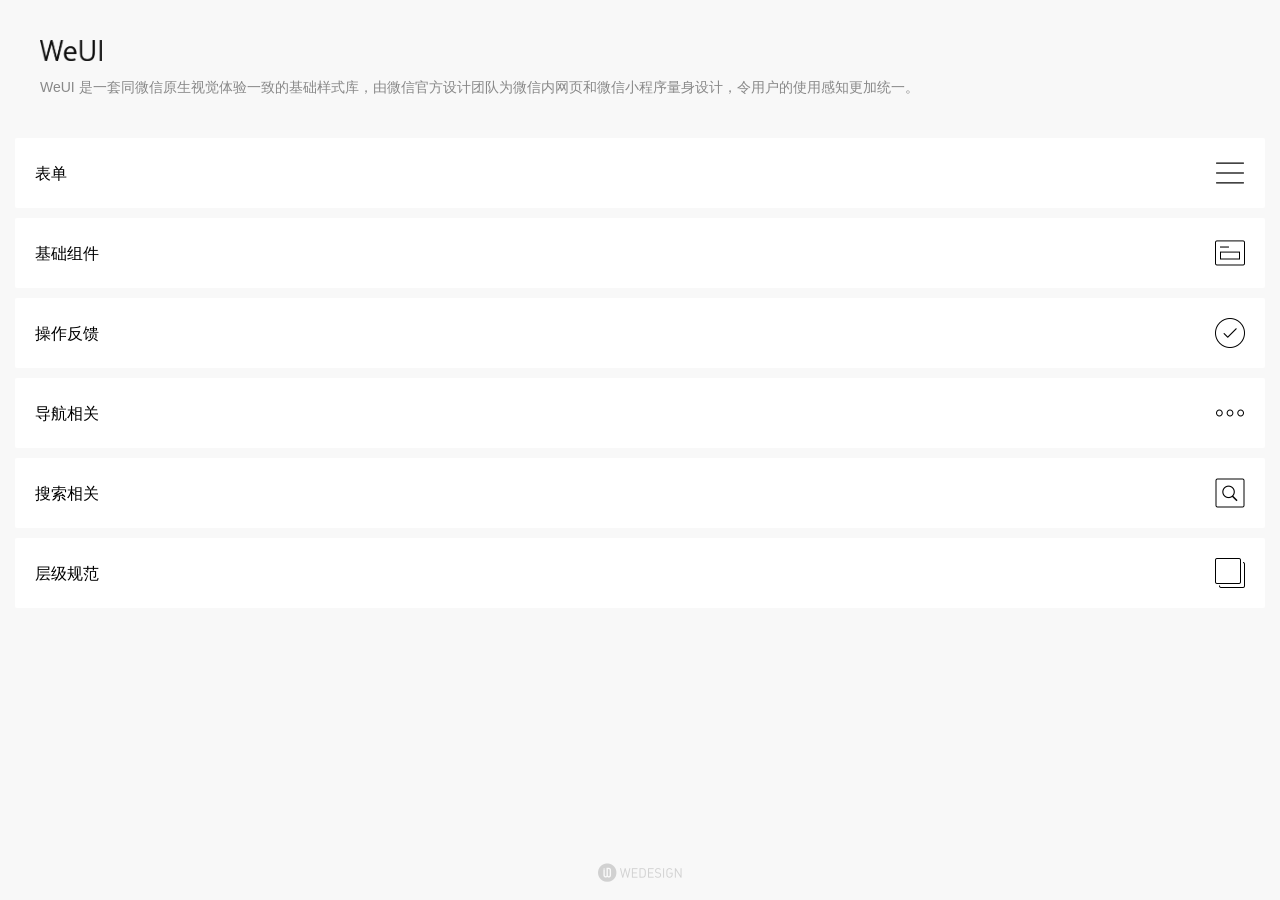
<file: static/polls/example/index.html>
<!DOCTYPE html>
<html lang="zh-cmn-Hans">
<head>
    <meta charset="UTF-8">
    <meta name="viewport" content="width=device-width,initial-scale=1,user-scalable=0">
    <title>WeUI</title>
    <link rel="stylesheet" href="../style/weui.css"/>
    <link rel="stylesheet" href="example.css"/>
</head>
<body ontouchstart>
    <div class="weui-toptips weui-toptips_warn js_tooltips">错误提示</div>

    <div class="container" id="container"></div>

    <script type="text/html" id="tpl_home">
<div class="page">
    <div class="page__hd">
        <h1 class="page__title">
            <img src="images/logo.png" alt="WeUI" height="21px" />
        </h1>
        <p class="page__desc">WeUI 是一套同微信原生视觉体验一致的基础样式库，由微信官方设计团队为微信内网页和微信小程序量身设计，令用户的使用感知更加统一。</p>
    </div>
    <div class="page__bd page__bd_spacing">
        <ul>
            <li>
                <div class="weui-flex js_category">
                    <p class="weui-flex__item">表单</p>
                    <img src="images/icon_nav_form.png" alt="">
                </div>
                <div class="page__category js_categoryInner">
                    <div class="weui-cells page__category-content">
                        <a class="weui-cell weui-cell_access js_item" data-id="button" href="javascript:;">
                            <div class="weui-cell__bd">
                                <p>Button</p>
                            </div>
                            <div class="weui-cell__ft"></div>
                        </a>
                        <a class="weui-cell weui-cell_access js_item" data-id="input" href="javascript:;">
                            <div class="weui-cell__bd">
                                <p>Input</p>
                            </div>
                            <div class="weui-cell__ft"></div>
                        </a>
                        <a class="weui-cell weui-cell_access js_item" data-id="list" href="javascript:;">
                            <div class="weui-cell__bd">
                                <p>List</p>
                            </div>
                            <div class="weui-cell__ft"></div>
                        </a>
                        <a class="weui-cell weui-cell_access js_item" data-id="slider" href="javascript:;">
                            <div class="weui-cell__bd">
                                <p>Slider</p>
                            </div>
                            <div class="weui-cell__ft"></div>
                        </a>
                        <a class="weui-cell weui-cell_access js_item" data-id="uploader" href="javascript:;">
                            <div class="weui-cell__bd">
                                <p>Uploader</p>
                            </div>
                            <div class="weui-cell__ft"></div>
                        </a>
                    </div>
                </div>
            </li>
            <li>
                <div class="weui-flex js_category">
                    <p class="weui-flex__item">基础组件</p>
                    <img src="images/icon_nav_layout.png" alt="">
                </div>
                <div class="page__category js_categoryInner">
                    <div class="weui-cells page__category-content">
                        <a class="weui-cell weui-cell_access js_item" data-id="article" href="javascript:;">
                            <div class="weui-cell__bd">
                                <p>Article</p>
                            </div>
                            <div class="weui-cell__ft"></div>
                        </a>
                        <a class="weui-cell weui-cell_access js_item" data-id="badge" href="javascript:;">
                            <div class="weui-cell__bd">
                                <p>Badge</p>
                            </div>
                            <div class="weui-cell__ft"></div>
                        </a>
                        <a class="weui-cell weui-cell_access js_item" data-id="flex" href="javascript:;">
                            <div class="weui-cell__bd">
                                <p>Flex</p>
                            </div>
                            <div class="weui-cell__ft"></div>
                        </a>
                        <a class="weui-cell weui-cell_access js_item" data-id="footer" href="javascript:;">
                            <div class="weui-cell__bd">
                                <p>Footer</p>
                            </div>
                            <div class="weui-cell__ft"></div>
                        </a>
                        <a class="weui-cell weui-cell_access js_item" data-id="gallery" href="javascript:;">
                            <div class="weui-cell__bd">
                                <p>Gallery</p>
                            </div>
                            <div class="weui-cell__ft"></div>
                        </a>
                        <a class="weui-cell weui-cell_access js_item" data-id="grid" href="javascript:;">
                            <div class="weui-cell__bd">
                                <p>Grid</p>
                            </div>
                            <div class="weui-cell__ft"></div>
                        </a>
                        <a class="weui-cell weui-cell_access js_item" data-id="icons" href="javascript:;">
                            <div class="weui-cell__bd">
                                <p>Icons</p>
                            </div>
                            <div class="weui-cell__ft"></div>
                        </a>
                        <a class="weui-cell weui-cell_access js_item" data-id="loadmore" href="javascript:;">
                            <div class="weui-cell__bd">
                                <p>Loadmore</p>
                            </div>
                            <div class="weui-cell__ft"></div>
                        </a>
                        <a class="weui-cell weui-cell_access js_item" data-id="panel" href="javascript:;">
                            <div class="weui-cell__bd">
                                <p>Panel</p>
                            </div>
                            <div class="weui-cell__ft"></div>
                        </a>
                        <a class="weui-cell weui-cell_access js_item" data-id="preview" href="javascript:;">
                            <div class="weui-cell__bd">
                                <p>Preview</p>
                            </div>
                            <div class="weui-cell__ft"></div>
                        </a>
                        <a class="weui-cell weui-cell_access js_item" data-id="progress" href="javascript:;">
                            <div class="weui-cell__bd">
                                <p>Progress</p>
                            </div>
                            <div class="weui-cell__ft"></div>
                        </a>
                    </div>
                </div>
            </li>
            <li>
                <div class="weui-flex js_category">
                    <p class="weui-flex__item">操作反馈</p>
                    <img src="images/icon_nav_feedback.png" alt="">
                </div>
                <div class="page__category js_categoryInner">
                    <div class="weui-cells page__category-content">
                        <a class="weui-cell weui-cell_access js_item" data-id="actionsheet" href="javascript:;">
                            <div class="weui-cell__bd">
                                <p>Actionsheet</p>
                            </div>
                            <div class="weui-cell__ft"></div>
                        </a>
                        <a class="weui-cell weui-cell_access js_item" data-id="dialog" href="javascript:;">
                            <div class="weui-cell__bd">
                                <p>Dialog</p>
                            </div>
                            <div class="weui-cell__ft"></div>
                        </a>
                        <a class="weui-cell weui-cell_access js_item" data-id="msg" href="javascript:;">
                            <div class="weui-cell__bd">
                                <p>Msg</p>
                            </div>
                            <div class="weui-cell__ft"></div>
                        </a>
                        <a class="weui-cell weui-cell_access js_item" data-id="picker" href="javascript:;">
                            <div class="weui-cell__bd">
                                <p>Picker</p>
                            </div>
                            <div class="weui-cell__ft"></div>
                        </a>
                        <a class="weui-cell weui-cell_access js_item" data-id="toast" href="javascript:;">
                            <div class="weui-cell__bd">
                                <p>Toast</p>
                            </div>
                            <div class="weui-cell__ft"></div>
                        </a>
                    </div>
                </div>
            </li>
            <li>
                <div class="weui-flex js_category">
                    <p class="weui-flex__item">导航相关</p>
                    <img src="images/icon_nav_nav.png" alt="">
                </div>
                <div class="page__category js_categoryInner">
                    <div class="weui-cells page__category-content">
                        <a class="weui-cell weui-cell_access js_item" data-id="navbar" href="javascript:;">
                            <div class="weui-cell__bd">
                                <p>Navbar</p>
                            </div>
                            <div class="weui-cell__ft"></div>
                        </a>
                        <a class="weui-cell weui-cell_access js_item" data-id="tabbar" href="javascript:;">
                            <div class="weui-cell__bd">
                                <p>Tabbar</p>
                            </div>
                            <div class="weui-cell__ft"></div>
                        </a>
                    </div>
                </div>
            </li>
            <li>
                <div class="weui-flex js_category">
                    <p class="weui-flex__item">搜索相关</p>
                    <img src="images/icon_nav_search.png" alt="">
                </div>
                <div class="page__category js_categoryInner">
                    <div class="weui-cells page__category-content">
                        <a class="weui-cell weui-cell_access js_item" data-id="searchbar" href="javascript:;">
                            <div class="weui-cell__bd">
                                <p>Search Bar</p>
                            </div>
                            <div class="weui-cell__ft"></div>
                        </a>
                    </div>
                </div>
            </li>
            <li>
                <div class="weui-flex js_item" data-id="layers">
                    <p class="weui-flex__item">层级规范</p>
                    <img src="images/icon_nav_z-index.png" alt="">
                </div>
            </li>
        </ul>
    </div>
    <div class="page__ft">
        <a href="javascript:home()"><img src="images/icon_footer.png" /></a>
    </div>
</div>
<script type="text/javascript">
    $(function(){
        var winH = $(window).height();
        var categorySpace = 10;

        $('.js_item').on('click', function(){
            var id = $(this).data('id');
            window.pageManager.go(id);
        });
        $('.js_category').on('click', function(){
            var $this = $(this),
                $inner = $this.next('.js_categoryInner'),
                $page = $this.parents('.page'),
                $parent = $(this).parent('li');
            var innerH = $inner.data('height');
            bear = $page;

            if(!innerH){
                $inner.css('height', 'auto');
                innerH = $inner.height();
                $inner.removeAttr('style');
                $inner.data('height', innerH);
            }

            if($parent.hasClass('js_show')){
                $parent.removeClass('js_show');
            }else{
                $parent.siblings().removeClass('js_show');

                $parent.addClass('js_show');
                if(this.offsetTop + this.offsetHeight + innerH > $page.scrollTop() + winH){
                    var scrollTop = this.offsetTop + this.offsetHeight + innerH - winH + categorySpace;

                    if(scrollTop > this.offsetTop){
                        scrollTop = this.offsetTop - categorySpace;
                    }

                    $page.scrollTop(scrollTop);
                }
            }
        });
    });
</script>
</script>
    <script type="text/html" id="tpl_button">
<div class="page">
    <div class="page__hd">
        <h1 class="page__title">Button</h1>
        <p class="page__desc">按钮</p>
    </div>
    <div class="page__bd page__bd_spacing">
        <a href="javascript:;" class="weui-btn weui-btn_primary">页面主操作 Normal</a>
		<a href="javascript:;" class="weui-btn weui-btn_primary weui-btn_loading"><i class="weui-loading"></i>页面主操作 Loading</a>
        <a href="javascript:;" class="weui-btn weui-btn_disabled weui-btn_primary">页面主操作 Disabled</a>
        <a href="javascript:;" class="weui-btn weui-btn_default">页面次要操作 Normal</a>
		<a href="javascript:;" class="weui-btn weui-btn_default weui-btn_loading"><i class="weui-loading"></i>页面次操作 Loading</a>
        <a href="javascript:;" class="weui-btn weui-btn_disabled weui-btn_default">页面次要操作 Disabled</a>
        <a href="javascript:;" class="weui-btn weui-btn_warn">警告类操作 Normal</a>
		<a href="javascript:;" class="weui-btn weui-btn_warn weui-btn_loading"><i class="weui-loading"></i>警告类操作 Loading</a>
        <a href="javascript:;" class="weui-btn weui-btn_disabled weui-btn_warn">警告类操作 Disabled</a>
        
        <div class="button-sp-area">
            <a href="javascript:;" class="weui-btn weui-btn_plain-default">按钮</a>
            <a href="javascript:;" class="weui-btn weui-btn_plain-default weui-btn_plain-disabled">按钮</a>
            <a href="javascript:;" class="weui-btn weui-btn_plain-primary">按钮</a>
            <a href="javascript:;" class="weui-btn weui-btn_plain-primary weui-btn_plain-disabled">按钮</a>
            <a href="javascript:;" class="weui-btn weui-btn_mini weui-btn_primary">按钮</a>
            <a href="javascript:;" class="weui-btn weui-btn_mini weui-btn_default">按钮</a>
            <a href="javascript:;" class="weui-btn weui-btn_mini weui-btn_warn">按钮</a>
        </div>
    </div>
    <div class="page__ft">
        <a href="javascript:home()"><img src="./images/icon_footer_link.png" /></a>
    </div>
</div>

</script>
    <script type="text/html" id="tpl_list">
<div class="page">
    <div class="page__hd">
        <h1 class="page__title">List</h1>
        <p class="page__desc">列表</p>
    </div>
    <div class="page__bd">
        <div class="weui-cells__title">带说明的列表项</div>
        <div class="weui-cells">
            <div class="weui-cell">
                <div class="weui-cell__bd">
                    <p>标题文字</p>
                </div>
                <div class="weui-cell__ft">说明文字</div>
            </div>
            <div class="weui-cell weui-cell_swiped">
                <div class="weui-cell__bd" style="transform: translateX(-68px)">
                    <div class="weui-cell">
                        <div class="weui-cell__bd">
                            <p>标题文字</p>
                        </div>
                        <div class="weui-cell__ft">说明文字</div>
                    </div>
                </div>
                <div class="weui-cell__ft">
                    <a class="weui-swiped-btn weui-swiped-btn_warn" href="javascript:">删除</a>
                </div>
            </div>
        </div>

        <div class="weui-cells__title">带图标、说明的列表项</div>
        <div class="weui-cells">
            <div class="weui-cell">
                <div class="weui-cell__hd"><img src="[data-uri]" alt="" style="width:20px;margin-right:5px;display:block"></div>
                <div class="weui-cell__bd">
                    <p>标题文字</p>
                </div>
                <div class="weui-cell__ft">说明文字</div>
            </div>
            <div class="weui-cell">
                <div class="weui-cell__hd"><img src="[data-uri]" alt="" style="width:20px;margin-right:5px;display:block"></div>
                <div class="weui-cell__bd">
                    <p>标题文字</p>
                </div>
                <div class="weui-cell__ft">说明文字</div>
            </div>
        </div>

        <div class="weui-cells__title">带跳转的列表项</div>
        <div class="weui-cells">
            <a class="weui-cell weui-cell_access" href="javascript:;">
                <div class="weui-cell__bd">
                    <p>cell standard</p>
                </div>
                <div class="weui-cell__ft">
                </div>
            </a>
            <a class="weui-cell weui-cell_access" href="javascript:;">
                <div class="weui-cell__bd">
                    <p>cell standard</p>
                </div>
                <div class="weui-cell__ft">
                </div>
            </a>
        </div>

        <div class="weui-cells__title">带说明、跳转的列表项</div>
        <div class="weui-cells">
            <a class="weui-cell weui-cell_access" href="javascript:;">
                <div class="weui-cell__bd">
                    <p>cell standard</p>
                </div>
                <div class="weui-cell__ft">说明文字</div>
            </a>
            <a class="weui-cell weui-cell_access" href="javascript:;">
                <div class="weui-cell__bd">
                    <p>cell standard</p>
                </div>
                <div class="weui-cell__ft">说明文字</div>
            </a>

        </div>

        <div class="weui-cells__title">带图标、说明、跳转的列表项</div>
        <div class="weui-cells">

            <a class="weui-cell weui-cell_access" href="javascript:;">
                <div class="weui-cell__hd"><img src="[data-uri]" alt="" style="width:20px;margin-right:5px;display:block"></div>
                <div class="weui-cell__bd">
                    <p>cell standard</p>
                </div>
                <div class="weui-cell__ft">说明文字</div>
            </a>
            <a class="weui-cell weui-cell_access" href="javascript:;">
                <div class="weui-cell__hd"><img src="[data-uri]" alt="" style="width:20px;margin-right:5px;display:block"></div>
                <div class="weui-cell__bd">
                    <p>cell standard</p>
                </div>
                <div class="weui-cell__ft">说明文字</div>
            </a>
        </div>
    </div>
    <div class="page__ft">
        <a href="javascript:home()"><img src="images/icon_footer_link.png" /></a>
    </div>
</div>
</script>
    <script type="text/html" id="tpl_input">
<div class="page">
    <div class="page__hd">
        <h1 class="page__title">Input</h1>
        <p class="page__desc">表单输入</p>
    </div>
    <div class="page__bd">
        <div class="weui-cells__title">单选列表项</div>
        <div class="weui-cells weui-cells_radio">
            <label class="weui-cell weui-check__label" for="x11">
                <div class="weui-cell__bd">
                    <p>cell standard</p>
                </div>
                <div class="weui-cell__ft">
                    <input type="radio" class="weui-check" name="radio1" id="x11"/>
                    <span class="weui-icon-checked"></span>
                </div>
            </label>
            <label class="weui-cell weui-check__label" for="x12">

                <div class="weui-cell__bd">
                    <p>cell standard</p>
                </div>
                <div class="weui-cell__ft">
                    <input type="radio" name="radio1" class="weui-check" id="x12" checked="checked"/>
                    <span class="weui-icon-checked"></span>
                </div>
            </label>
            <a href="javascript:void(0);" class="weui-cell weui-cell_link">
                <div class="weui-cell__bd">添加更多</div>
            </a>
        </div>
        <div class="weui-cells__title">复选列表项</div>
        <div class="weui-cells weui-cells_checkbox">
            <label class="weui-cell weui-check__label" for="s11">
                <div class="weui-cell__hd">
                    <input type="checkbox" class="weui-check" name="checkbox1" id="s11" checked="checked"/>
                    <i class="weui-icon-checked"></i>
                </div>
                <div class="weui-cell__bd">
                    <p>standard is dealt for u.</p>
                </div>
            </label>
            <label class="weui-cell weui-check__label" for="s12">
                <div class="weui-cell__hd">
                    <input type="checkbox" name="checkbox1" class="weui-check" id="s12"/>
                    <i class="weui-icon-checked"></i>
                </div>
                <div class="weui-cell__bd">
                    <p>standard is dealicient for u.</p>
                </div>
            </label>
            <a href="javascript:void(0);" class="weui-cell weui-cell_link">
                <div class="weui-cell__bd">添加更多</div>
            </a>
        </div>

        <div class="weui-cells__title">表单</div>
        <div class="weui-cells weui-cells_form">
            <div class="weui-cell">
                <div class="weui-cell__hd"><label class="weui-label">qq</label></div>
                <div class="weui-cell__bd">
                    <input class="weui-input" type="number" pattern="[0-9]*" placeholder="请输入qq号"/>
                </div>
            </div>
            <div class="weui-cell weui-cell_vcode">
                <div class="weui-cell__hd">
                    <label class="weui-label">手机号</label>
                </div>
                <div class="weui-cell__bd">
                    <input class="weui-input" type="tel" placeholder="请输入手机号"/>
                </div>
                <div class="weui-cell__ft">
                    <button class="weui-vcode-btn">获取验证码</button>
                </div>
            </div>
            <div class="weui-cell">
                <div class="weui-cell__hd"><label for="" class="weui-label">日期</label></div>
                <div class="weui-cell__bd">
                    <input class="weui-input" type="date" value=""/>
                </div>
            </div>
            <div class="weui-cell">
                <div class="weui-cell__hd"><label for="" class="weui-label">时间</label></div>
                <div class="weui-cell__bd">
                    <input class="weui-input" type="datetime-local" value="" placeholder=""/>
                </div>
            </div>
            <div class="weui-cell weui-cell_vcode">
                <div class="weui-cell__hd"><label class="weui-label">验证码</label></div>
                <div class="weui-cell__bd">
                    <input class="weui-input" type="number" placeholder="请输入验证码"/>
                </div>
                <div class="weui-cell__ft">
                    <img class="weui-vcode-img" src="images/vcode.jpg" />
                </div>
            </div>
        </div>
        <div class="weui-cells__tips">底部说明文字底部说明文字</div>

        <div class="weui-cells__title">表单报错</div>
        <div class="weui-cells weui-cells_form">
            <div class="weui-cell weui-cell_warn">
                <div class="weui-cell__hd"><label for="" class="weui-label">卡号</label></div>
                <div class="weui-cell__bd">
                    <input class="weui-input" type="number" pattern="[0-9]*" value="weui input error" placeholder="请输入卡号"/>
                </div>
                <div class="weui-cell__ft">
                    <i class="weui-icon-warn"></i>
                </div>
            </div>
        </div>


        <div class="weui-cells__title">开关</div>
        <div class="weui-cells weui-cells_form">
            <div class="weui-cell weui-cell_switch">
                <div class="weui-cell__bd">标题文字</div>
                <div class="weui-cell__ft">
                    <input class="weui-switch" type="checkbox"/>
                </div>
            </div>
            <div class="weui-cell weui-cell_switch">
                <div class="weui-cell__bd">兼容IE Edge的版本</div>
                <div class="weui-cell__ft">
                    <label for="switchCP" class="weui-switch-cp">
                        <input id="switchCP" class="weui-switch-cp__input" type="checkbox" checked="checked"/>
                        <div class="weui-switch-cp__box"></div>
                    </label>
                </div>
            </div>
        </div>

        <div class="weui-cells__title">文本框</div>
        <div class="weui-cells">
            <div class="weui-cell">
                <div class="weui-cell__bd">
                    <input class="weui-input" type="text" placeholder="请输入文本"/>
                </div>
            </div>
        </div>

        <div class="weui-cells__title">文本域</div>
        <div class="weui-cells weui-cells_form">
            <div class="weui-cell">
                <div class="weui-cell__bd">
                    <textarea class="weui-textarea" placeholder="请输入文本" rows="3"></textarea>
                    <div class="weui-textarea-counter"><span>0</span>/200</div>
                </div>
            </div>
        </div>

        <div class="weui-cells__title">选择</div>
        <div class="weui-cells">

            <div class="weui-cell weui-cell_select weui-cell_select-before">
                <div class="weui-cell__hd">
                    <select class="weui-select" name="select2">
                        <option value="1">+86</option>
                        <option value="2">+80</option>
                        <option value="3">+84</option>
                        <option value="4">+87</option>
                    </select>
                </div>
                <div class="weui-cell__bd">
                    <input class="weui-input" type="number" pattern="[0-9]*" placeholder="请输入号码"/>
                </div>
            </div>
        </div>
        <div class="weui-cells__title">选择</div>
        <div class="weui-cells">
            <div class="weui-cell weui-cell_select">
                <div class="weui-cell__bd">
                    <select class="weui-select" name="select1">
                        <option selected="" value="1">微信号</option>
                        <option value="2">QQ号</option>
                        <option value="3">Email</option>
                    </select>
                </div>
            </div>
            <div class="weui-cell weui-cell_select weui-cell_select-after">
                <div class="weui-cell__hd">
                    <label for="" class="weui-label">国家/地区</label>
                </div>
                <div class="weui-cell__bd">
                    <select class="weui-select" name="select2">
                        <option value="1">中国</option>
                        <option value="2">美国</option>
                        <option value="3">英国</option>
                    </select>
                </div>
            </div>
        </div>

        <label for="weuiAgree" class="weui-agree">
            <input id="weuiAgree" type="checkbox" class="weui-agree__checkbox"/>
            <span class="weui-agree__text">
                阅读并同意<a href="javascript:void(0);">《相关条款》</a>
            </span>
        </label>

        <div class="weui-btn-area">
            <a class="weui-btn weui-btn_primary" href="javascript:" id="showTooltips">确定</a>
        </div>
    </div>
    <div class="page__ft">
        <a href="javascript:home()"><img src="images/icon_footer_link.png" /></a>
    </div>
</div>
<script type="text/javascript">
    $(function(){
        var $tooltips = $('.js_tooltips');

        $('#showTooltips').on('click', function(){
            if ($tooltips.css('display') != 'none') return;

            // toptips的fixed, 如果有`animation`, `position: fixed`不生效
            $('.page.cell').removeClass('slideIn');

            $tooltips.css('display', 'block');
            setTimeout(function () {
                $tooltips.css('display', 'none');
            }, 2000);
        });
    });
</script>
</script>
    <script type="text/html" id="tpl_toast">
<div class="page">
    <div class="page__hd">
        <h1 class="page__title">Toast</h1>
        <p class="page__desc">弹出式提示</p>
    </div>
    <div class="page__bd page__bd_spacing">
        <a href="javascript:;" class="weui-btn weui-btn_default" id="showToast">成功提示</a>
        <a href="javascript:;" class="weui-btn weui-btn_default" id="showLoadingToast">加载中提示</a>
    </div>
    <div class="page__ft">
        <a href="javascript:home()"><img src="./images/icon_footer_link.png" /></a>
    </div>

    <!--BEGIN toast-->
    <div id="toast" style="display: none;">
        <div class="weui-mask_transparent"></div>
        <div class="weui-toast">
            <i class="weui-icon-success-no-circle weui-icon_toast"></i>
            <p class="weui-toast__content">已完成</p>
        </div>
    </div>
    <!--end toast-->

    <!-- loading toast -->
    <div id="loadingToast" style="display:none;">
        <div class="weui-mask_transparent"></div>
        <div class="weui-toast">
            <i class="weui-loading weui-icon_toast"></i>
            <p class="weui-toast__content">数据加载中</p>
        </div>
    </div>
</div>
<script type="text/javascript">
    // toast
    $(function(){
        var $toast = $('#toast');
        $('#showToast').on('click', function(){
            if ($toast.css('display') != 'none') return;

            $toast.fadeIn(100);
            setTimeout(function () {
                $toast.fadeOut(100);
            }, 2000);
        });
    });

    // loading
    $(function(){
        var $loadingToast = $('#loadingToast');
        $('#showLoadingToast').on('click', function(){
            if ($loadingToast.css('display') != 'none') return;

            $loadingToast.fadeIn(100);
            setTimeout(function () {
                $loadingToast.fadeOut(100);
            }, 2000);
        });
    });
</script>

</script>
    <script type="text/html" id="tpl_dialog">
<div class="page">
    <div class="page__hd">
        <h1 class="page__title">Dialog</h1>
        <p class="page__desc">对话框</p>
    </div>
    <div class="page__bd page__bd_spacing">
        <a href="javascript:;" class="weui-btn weui-btn_default" id="showIOSDialog1">iOS Dialog样式一</a>
        <a href="javascript:;" class="weui-btn weui-btn_default" id="showIOSDialog2">iOS Dialog样式二</a>
        <a href="javascript:;" class="weui-btn weui-btn_default" id="showAndroidDialog1">Android Dialog样式一</a>
        <a href="javascript:;" class="weui-btn weui-btn_default" id="showAndroidDialog2">Android Dialog样式二</a>
    </div>
    <div class="page__ft">
        <a href="javascript:home()"><img src="./images/icon_footer_link.png" /></a>
    </div>

    <div id="dialogs">
        <!--BEGIN dialog1-->
        <div class="js_dialog" id="iosDialog1" style="display: none;">
            <div class="weui-mask"></div>
            <div class="weui-dialog">
                <div class="weui-dialog__hd"><strong class="weui-dialog__title">弹窗标题</strong></div>
                <div class="weui-dialog__bd">弹窗内容，告知当前状态、信息和解决方法，描述文字尽量控制在三行内</div>
                <div class="weui-dialog__ft">
                    <a href="javascript:;" class="weui-dialog__btn weui-dialog__btn_default">辅助操作</a>
                    <a href="javascript:;" class="weui-dialog__btn weui-dialog__btn_primary">主操作</a>
                </div>
            </div>
        </div>
        <!--END dialog1-->
        <!--BEGIN dialog2-->
        <div class="js_dialog" id="iosDialog2" style="display: none;">
            <div class="weui-mask"></div>
            <div class="weui-dialog">
                <div class="weui-dialog__bd">弹窗内容，告知当前状态、信息和解决方法，描述文字尽量控制在三行内</div>
                <div class="weui-dialog__ft">
                    <a href="javascript:;" class="weui-dialog__btn weui-dialog__btn_primary">知道了</a>
                </div>
            </div>
        </div>
        <!--END dialog2-->
        <!--BEGIN dialog3-->
        <div class="js_dialog" id="androidDialog1" style="display: none;">
            <div class="weui-mask"></div>
            <div class="weui-dialog weui-skin_android">
                <div class="weui-dialog__hd"><strong class="weui-dialog__title">弹窗标题</strong></div>
                <div class="weui-dialog__bd">
                    弹窗内容，告知当前状态、信息和解决方法，描述文字尽量控制在三行内
                </div>
                <div class="weui-dialog__ft">
                    <a href="javascript:;" class="weui-dialog__btn weui-dialog__btn_default">辅助操作</a>
                    <a href="javascript:;" class="weui-dialog__btn weui-dialog__btn_primary">主操作</a>
                </div>
            </div>
        </div>
        <!--END dialog3-->
        <!--BEGIN dialog4-->
        <div class="js_dialog" id="androidDialog2" style="display: none;">
            <div class="weui-mask"></div>
            <div class="weui-dialog weui-skin_android">
                <div class="weui-dialog__bd">
                    弹窗内容，告知当前状态、信息和解决方法，描述文字尽量控制在三行内
                </div>
                <div class="weui-dialog__ft">
                    <a href="javascript:;" class="weui-dialog__btn weui-dialog__btn_default">辅助操作</a>
                    <a href="javascript:;" class="weui-dialog__btn weui-dialog__btn_primary">主操作</a>
                </div>
            </div>
        </div>
        <!--END dialog4-->
    </div>
</div>
<script type="text/javascript">
    $(function(){
        var $iosDialog1 = $('#iosDialog1'),
            $iosDialog2 = $('#iosDialog2'),
            $androidDialog1 = $('#androidDialog1'),
            $androidDialog2 = $('#androidDialog2');

        $('#dialogs').on('click', '.weui-dialog__btn', function(){
            $(this).parents('.js_dialog').fadeOut(200);
        });

        $('#showIOSDialog1').on('click', function(){
            $iosDialog1.fadeIn(200);
        });
        $('#showIOSDialog2').on('click', function(){
            $iosDialog2.fadeIn(200);
        });
        $('#showAndroidDialog1').on('click', function(){
            $androidDialog1.fadeIn(200);
        });
        $('#showAndroidDialog2').on('click', function(){
            $androidDialog2.fadeIn(200);
        });
    });
</script>
</script>
    <script type="text/html" id="tpl_progress">
<div class="page">
    <div class="page__hd">
        <h1 class="page__title">Progress</h1>
        <p class="page__desc">进度条</p>
    </div>
    <div class="page__bd page__bd_spacing">
        <div class="weui-progress">
            <div class="weui-progress__bar">
                <div class="weui-progress__inner-bar js_progress" style="width: 0%;"></div>
            </div>
            <a href="javascript:;" class="weui-progress__opr">
                <i class="weui-icon-cancel"></i>
            </a>
        </div>
        <br>
        <div class="weui-progress">
            <div class="weui-progress__bar">
                <div class="weui-progress__inner-bar js_progress" style="width: 50%;"></div>
            </div>
            <a href="javascript:;" class="weui-progress__opr">
                <i class="weui-icon-cancel"></i>
            </a>
        </div>
        <br>
        <div class="weui-progress">
            <div class="weui-progress__bar">
                <div class="weui-progress__inner-bar js_progress" style="width: 80%;"></div>
            </div>
            <a href="javascript:;" class="weui-progress__opr">
                <i class="weui-icon-cancel"></i>
            </a>
        </div>
        <div class="weui-btn-area">
            <a href="javascript:;" class="weui-btn weui-btn_primary" id="btnUpload">上传</a>
        </div>
    </div>
    <div class="page__ft">
        <a href="javascript:home()"><img src="./images/icon_footer_link.png" /></a>
    </div>
</div>
<script type="text/javascript">
    $(function(){
        var $progress = $('.js_progress'),
            $btnUpload = $('#btnUpload');
        var progress = 0;

        function next() {
            if(progress > 100){
                progress = 0;
                $btnUpload.removeClass('weui-btn_disabled');
                return;
            }
            $progress.css({width: progress + '%'});
            progress = ++progress;
            setTimeout(next, 20);
        }

        $btnUpload.on('click', function(){
            if ($btnUpload.hasClass('weui-btn_disabled')) return;

            $btnUpload.addClass('weui-btn_disabled');
            next();
        });
    });
</script>
</script>
    <script type="text/html" id="tpl_msg">
<div class="page">
    <div class="page__hd">
        <h1 class="page__title">Msg</h1>
        <p class="page__desc">提示页</p>
    </div>
    <div class="page__bd page__bd_spacing">
        <a href="#msg_success" class="weui-btn weui-btn_default">成功提示页</a>
        <a href="#msg_warn" class="weui-btn weui-btn_default">失败提示页</a>
    </div>
    <div class="page__ft">
        <a href="javascript:home()"><img src="./images/icon_footer_link.png" /></a>
    </div>
</div>
</script>
    <script type="text/html" id="tpl_msg_success">
<div class="page">
    <div class="weui-msg">
        <div class="weui-msg__icon-area"><i class="weui-icon-success weui-icon_msg"></i></div>
        <div class="weui-msg__text-area">
            <h2 class="weui-msg__title">操作成功</h2>
            <p class="weui-msg__desc">内容详情，可根据实际需要安排，如果换行则不超过规定长度，居中展现<a href="javascript:void(0);">文字链接</a></p>
        </div>
        <div class="weui-msg__opr-area">
            <p class="weui-btn-area">
                <a href="javascript:history.back();" class="weui-btn weui-btn_primary">推荐操作</a>
                <a href="javascript:history.back();" class="weui-btn weui-btn_default">辅助操作</a>
            </p>
        </div>
        <div class="weui-msg__extra-area">
            <div class="weui-footer">
                <p class="weui-footer__links">
                    <a href="javascript:void(0);" class="weui-footer__link">底部链接文本</a>
                </p>
                <p class="weui-footer__text">Copyright &copy; 2008-2016 weui.io</p>
            </div>
        </div>
    </div>
</div>
</script>
    <script type="text/html" id="tpl_msg_warn">
<div class="page">
    <div class="weui-msg">
        <div class="weui-msg__icon-area"><i class="weui-icon-warn weui-icon_msg"></i></div>
        <div class="weui-msg__text-area">
            <h2 class="weui-msg__title">操作失败</h2>
            <p class="weui-msg__desc">内容详情，可根据实际需要安排，如果换行则不超过规定长度，居中展现<a href="javascript:void(0);">文字链接</a></p>
        </div>
        <div class="weui-msg__opr-area">
            <p class="weui-btn-area">
                <a href="javascript:history.back();" class="weui-btn weui-btn_primary">推荐操作</a>
                <a href="javascript:history.back();" class="weui-btn weui-btn_default">辅助操作</a>
            </p>
        </div>
        <div class="weui-msg__extra-area">
            <div class="weui-footer">
                <p class="weui-footer__links">
                    <a href="javascript:void(0);" class="weui-footer__link">底部链接文本</a>
                </p>
                <p class="weui-footer__text">Copyright &copy; 2008-2016 weui.io</p>
            </div>
        </div>
    </div>
</div>
</script>
    <script type="text/html" id="tpl_article">
<div class="page">
    <div class="page__hd">
        <h1 class="page__title">Article</h1>
        <p class="page__desc">文章</p>
    </div>
    <div class="page__bd">
        <article class="weui-article">
            <h1>大标题</h1>
            <section>
                <h2 class="title">章标题</h2>
                <section>
                    <h3>1.1 节标题</h3>
                    <p>
                        Lorem ipsum dolor sit amet, consectetur adipisicing elit, sed do eiusmod
                        tempor incididunt ut labore et dolore magna aliqua. Ut enim ad minim veniam,
                        quis nostrud exercitation ullamco laboris nisi ut aliquip ex ea commodo
                        consequat.
                    </p>
                    <p>
                        <img src="images/pic_article.png" alt="">
                        <img src="images/pic_article.png" alt="">
                    </p>
                </section>
                <section>
                    <h3>1.2 节标题</h3>
                    <p>
                        Lorem ipsum dolor sit amet, consectetur adipisicing elit, sed do eiusmod
                        tempor incididunt ut labore et dolore magna aliqua. Ut enim ad minim veniam,
                        cillum dolore eu fugiat nulla pariatur. Excepteur sint occaecat cupidatat non
                        proident, sunt in culpa qui officia deserunt mollit anim id est laborum.
                    </p>
                </section>
            </section>
        </article>
    </div>
    <div class="page__ft">
        <a href="javascript:home()"><img src="images/icon_footer_link.png" /></a>
    </div>
</div>
</script>
    <script type="text/html" id="tpl_navbar">
<div class="page">
    <div class="page__bd" style="height: 100%;">
        <div class="weui-tab">
            <div class="weui-navbar">
                <div class="weui-navbar__item weui-bar__item_on">
                    选项一
                </div>
                <div class="weui-navbar__item">
                    选项二
                </div>
                <div class="weui-navbar__item">
                    选项三
                </div>
            </div>
            <div class="weui-tab__panel">

            </div>
        </div>
    </div>
</div>
<script type="text/javascript">
    $(function(){
        $('.weui-navbar__item').on('click', function () {
            $(this).addClass('weui-bar__item_on').siblings('.weui-bar__item_on').removeClass('weui-bar__item_on');
        });
    });
</script>
</script>
    <script type="text/html" id="tpl_tabbar">
<div class="page">
    <div class="page__bd" style="height: 100%;">
        <div class="weui-tab">
            <div class="weui-tab__panel">

            </div>
            <div class="weui-tabbar">
                <a href="javascript:;" class="weui-tabbar__item weui-bar__item_on">
                    <span style="display: inline-block;position: relative;">
                        <img src="./images/icon_tabbar.png" alt="" class="weui-tabbar__icon">
                        <span class="weui-badge" style="position: absolute;top: -2px;right: -13px;">8</span>
                    </span>
                    <p class="weui-tabbar__label">微信</p>
                </a>
                <a href="javascript:;" class="weui-tabbar__item">
                    <img src="./images/icon_tabbar.png" alt="" class="weui-tabbar__icon">
                    <p class="weui-tabbar__label">通讯录</p>
                </a>
                <a href="javascript:;" class="weui-tabbar__item">
                    <span style="display: inline-block;position: relative;">
                        <img src="./images/icon_tabbar.png" alt="" class="weui-tabbar__icon">
                        <span class="weui-badge weui-badge_dot" style="position: absolute;top: 0;right: -6px;"></span>
                    </span>
                    <p class="weui-tabbar__label">发现</p>
                </a>
                <a href="javascript:;" class="weui-tabbar__item">
                    <img src="./images/icon_tabbar.png" alt="" class="weui-tabbar__icon">
                    <p class="weui-tabbar__label">我</p>
                </a>
            </div>
        </div>
    </div>
</div>
<script type="text/javascript">
    $(function(){
        $('.weui-tabbar__item').on('click', function () {
            $(this).addClass('weui-bar__item_on').siblings('.weui-bar__item_on').removeClass('weui-bar__item_on');
        });
    });
</script>
</script>
    <script type="text/html" id="tpl_panel">
<div class="page">
    <div class="page__hd">
        <h1 class="page__title">Panel</h1>
        <p class="page__desc">面板</p>
    </div>
    <div class="page__bd">
        <div class="weui-panel weui-panel_access">
            <div class="weui-panel__hd">图文组合列表</div>
            <div class="weui-panel__bd">
                <a href="javascript:void(0);" class="weui-media-box weui-media-box_appmsg">
                    <div class="weui-media-box__hd">
                        <img class="weui-media-box__thumb" src="[data-uri]" alt="">
                    </div>
                    <div class="weui-media-box__bd">
                        <h4 class="weui-media-box__title">标题一</h4>
                        <p class="weui-media-box__desc">由各种物质组成的巨型球状天体，叫做星球。星球有一定的形状，有自己的运行轨道。</p>
                    </div>
                </a>
                <a href="javascript:void(0);" class="weui-media-box weui-media-box_appmsg">
                    <div class="weui-media-box__hd">
                        <img class="weui-media-box__thumb" src="[data-uri]" alt="">
                    </div>
                    <div class="weui-media-box__bd">
                        <h4 class="weui-media-box__title">标题二</h4>
                        <p class="weui-media-box__desc">由各种物质组成的巨型球状天体，叫做星球。星球有一定的形状，有自己的运行轨道。</p>
                    </div>
                </a>
            </div>
            <div class="weui-panel__ft">
                <a href="javascript:void(0);" class="weui-cell weui-cell_access weui-cell_link">
                    <div class="weui-cell__bd">查看更多</div>
                    <span class="weui-cell__ft"></span>
                </a>    
            </div>
        </div>
        <div class="weui-panel weui-panel_access">
            <div class="weui-panel__hd">文字组合列表</div>
            <div class="weui-panel__bd">
                <div class="weui-media-box weui-media-box_text">
                    <h4 class="weui-media-box__title">标题一</h4>
                    <p class="weui-media-box__desc">由各种物质组成的巨型球状天体，叫做星球。星球有一定的形状，有自己的运行轨道。</p>
                </div>
                <div class="weui-media-box weui-media-box_text">
                    <h4 class="weui-media-box__title">标题二</h4>
                    <p class="weui-media-box__desc">由各种物质组成的巨型球状天体，叫做星球。星球有一定的形状，有自己的运行轨道。</p>
                </div>
            </div>
            <div class="weui-panel__ft">
                <a href="javascript:void(0);" class="weui-cell weui-cell_access weui-cell_link">
                    <div class="weui-cell__bd">查看更多</div>
                    <span class="weui-cell__ft"></span>
                </a>    
            </div>
        </div>
        <div class="weui-panel">
            <div class="weui-panel__hd">小图文组合列表</div>
            <div class="weui-panel__bd">
                <div class="weui-media-box weui-media-box_small-appmsg">
                    <div class="weui-cells">
                        <a class="weui-cell weui-cell_access" href="javascript:;">
                            <div class="weui-cell__hd"><img src="[data-uri]" alt="" style="width:20px;margin-right:5px;display:block"></div>
                            <div class="weui-cell__bd weui-cell_primary">
                                <p>文字标题</p>
                            </div>
                            <span class="weui-cell__ft"></span>
                        </a>
                        <a class="weui-cell weui-cell_access" href="javascript:;">
                            <div class="weui-cell__hd"><img src="[data-uri]" alt="" style="width:20px;margin-right:5px;display:block"></div>
                            <div class="weui-cell__bd weui-cell_primary">
                                <p>文字标题</p>
                            </div>
                            <span class="weui-cell__ft"></span>
                        </a>
                    </div>
                </div>
            </div>
        </div>
        <div class="weui-panel">
            <div class="weui-panel__hd">文字列表附来源</div>
            <div class="weui-panel__bd">
                <div class="weui-media-box weui-media-box_text">
                    <h4 class="weui-media-box__title">标题一</h4>
                    <p class="weui-media-box__desc">由各种物质组成的巨型球状天体，叫做星球。星球有一定的形状，有自己的运行轨道。</p>
                    <ul class="weui-media-box__info">
                        <li class="weui-media-box__info__meta">文字来源</li>
                        <li class="weui-media-box__info__meta">时间</li>
                        <li class="weui-media-box__info__meta weui-media-box__info__meta_extra">其它信息</li>
                    </ul>
                </div>
            </div>
        </div>
    </div>
    <div class="page__ft">
        <a href="javascript:home()"><img src="./images/icon_footer_link.png" /></a>
    </div>
</div>
</script>
    <script type="text/html" id="tpl_actionsheet">
<div class="page">
    <div class="page__hd">
        <h1 class="page__title">ActionSheet</h1>
        <p class="page__desc">弹出式菜单</p>
    </div>
    <div class="page__bd page__bd_spacing">
        <a href="javascript:;" class="weui-btn weui-btn_default" id="showIOSActionSheet">iOS ActionSheet</a>
        <a href="javascript:;" class="weui-btn weui-btn_default" id="showAndroidActionSheet">Android ActionSheet</a>
    </div>
    <!--BEGIN actionSheet-->
    <div>
        <div class="weui-mask" id="iosMask" style="display: none"></div>
        <div class="weui-actionsheet" id="iosActionsheet">
            <div class="weui-actionsheet__title">
                <p class="weui-actionsheet__title-text">这是一个标题，可以为一行或者两行。</p>
            </div>
            <div class="weui-actionsheet__menu">
                <div class="weui-actionsheet__cell">示例菜单</div>
                <div class="weui-actionsheet__cell">示例菜单</div>
                <div class="weui-actionsheet__cell">示例菜单</div>
                <div class="weui-actionsheet__cell">示例菜单</div>
            </div>
            <div class="weui-actionsheet__action">
                <div class="weui-actionsheet__cell" id="iosActionsheetCancel">取消</div>
            </div>
        </div>
    </div>

    <div class="weui-skin_android" id="androidActionsheet" style="display: none">
        <div class="weui-mask"></div>
        <div class="weui-actionsheet">
            <div class="weui-actionsheet__menu">
                <div class="weui-actionsheet__cell">示例菜单</div>
                <div class="weui-actionsheet__cell">示例菜单</div>
                <div class="weui-actionsheet__cell">示例菜单</div>
            </div>
        </div>
    </div>
    <!--END actionSheet-->
    <div class="page__ft">
        <a href="javascript:home()"><img src="images/icon_footer_link.png" /></a>
    </div>
</div>
<script type="text/javascript">
    // ios
    $(function(){
        var $iosActionsheet = $('#iosActionsheet');
        var $iosMask = $('#iosMask');

        function hideActionSheet() {
            $iosActionsheet.removeClass('weui-actionsheet_toggle');
            $iosMask.fadeOut(200);
        }

        $iosMask.on('click', hideActionSheet);
        $('#iosActionsheetCancel').on('click', hideActionSheet);
        $("#showIOSActionSheet").on("click", function(){
            $iosActionsheet.addClass('weui-actionsheet_toggle');
            $iosMask.fadeIn(200);
        });
    });

    // android
    $(function(){
        var $androidActionSheet = $('#androidActionsheet');
        var $androidMask = $androidActionSheet.find('.weui-mask');

        $("#showAndroidActionSheet").on('click', function(){
            $androidActionSheet.fadeIn(200);
            $androidMask.on('click',function () {
                $androidActionSheet.fadeOut(200);
            });
        });
    });
</script>
</script>
    <script type="text/html" id="tpl_icons">
<div class="page">
    <div class="page__hd">
        <h1 class="page__title">Icons</h1>
        <p class="page__desc">图标</p>
    </div>
    <div class="page__bd page__bd_spacing">
        <div class="icon-box">
            <i class="weui-icon-success weui-icon_msg"></i>
            <div class="icon-box__ctn">
                <h3 class="icon-box__title">成功</h3>
                <p class="icon-box__desc">用于表示操作顺利达成</p>
            </div>
        </div>
        <div class="icon-box">
            <i class="weui-icon-info weui-icon_msg"></i>
            <div class="icon-box__ctn">
                <h3 class="icon-box__title">提示</h3>
                <p class="icon-box__desc">用于表示信息提示；也常用于缺乏条件的操作拦截，提示用户所需信息</p>
            </div>
        </div>
        <div class="icon-box">
            <i class="weui-icon-warn weui-icon_msg-primary"></i>
            <div class="icon-box__ctn">
                <h3 class="icon-box__title">普通警告</h3>
                <p class="icon-box__desc">用于表示操作后将引起一定后果的情况</p>
            </div>
        </div>
        <div class="icon-box">
            <i class="weui-icon-warn weui-icon_msg"></i>
            <div class="icon-box__ctn">
                <h3 class="icon-box__title">强烈警告</h3>
                <p class="icon-box__desc">用于表示操作后将引起严重的不可挽回的后果的情况</p>
            </div>
        </div>
        <div class="icon-box">
            <i class="weui-icon-waiting weui-icon_msg"></i>
            <div class="icon-box__ctn">
                <h3 class="icon-box__title">等待</h3>
                <p class="icon-box__desc">用于表示等待</p>
            </div>
        </div>
        <div class="icon_sp_area">
            <i class="weui-icon-success"></i>
            <i class="weui-icon-success-no-circle"></i>
            <i class="weui-icon-circle"></i>
            <i class="weui-icon-warn"></i>
            <i class="weui-icon-download"></i>
            <i class="weui-icon-info-circle"></i>
            <i class="weui-icon-cancel"></i>
            <i class="weui-icon-search"></i>
        </div>
    </div>
    <div class="page__ft">
        <a href="javascript:home()"><img src="./images/icon_footer_link.png" /></a>
    </div>
</div>
</script>
    <script type="text/html" id="tpl_searchbar">
<div class="page">
    <div class="page__hd">
        <h1 class="page__title">SearchBar</h1>
        <p class="page__desc">搜索栏</p>
    </div>
    <div class="page__bd">
        <!--<a href="javascript:;" class="weui-btn weui-btn_primary">点击展现searchBar</a>-->
        <div class="weui-search-bar" id="searchBar">
            <form class="weui-search-bar__form">
                <div class="weui-search-bar__box">
                    <i class="weui-icon-search"></i>
                    <input type="search" class="weui-search-bar__input" id="searchInput" placeholder="搜索" required/>
                    <a href="javascript:" class="weui-icon-clear" id="searchClear"></a>
                </div>
                <label class="weui-search-bar__label" id="searchText">
                    <i class="weui-icon-search"></i>
                    <span>搜索</span>
                </label>
            </form>
            <a href="javascript:" class="weui-search-bar__cancel-btn" id="searchCancel">取消</a>
        </div>
        <div class="weui-cells searchbar-result" id="searchResult">
            <div class="weui-cell weui-cell_access">
                <div class="weui-cell__bd weui-cell_primary">
                    <p>实时搜索文本</p>
                </div>
            </div>
            <div class="weui-cell weui-cell_access">
                <div class="weui-cell__bd weui-cell_primary">
                    <p>实时搜索文本</p>
                </div>
            </div>
            <div class="weui-cell weui-cell_access">
                <div class="weui-cell__bd weui-cell_primary">
                    <p>实时搜索文本</p>
                </div>
            </div>
            <div class="weui-cell weui-cell_access">
                <div class="weui-cell__bd weui-cell_primary">
                    <p>实时搜索文本</p>
                </div>
            </div>
        </div>
    </div>
    <div class="page__ft">
        <a href="javascript:home()"><img src="images/icon_footer_link.png" /></a>
    </div>
</div>
<script type="text/javascript">
    $(function(){
        var $searchBar = $('#searchBar'),
            $searchResult = $('#searchResult'),
            $searchText = $('#searchText'),
            $searchInput = $('#searchInput'),
            $searchClear = $('#searchClear'),
            $searchCancel = $('#searchCancel');

        function hideSearchResult(){
            $searchResult.hide();
            $searchInput.val('');
        }
        function cancelSearch(){
            hideSearchResult();
            $searchBar.removeClass('weui-search-bar_focusing');
            $searchText.show();
        }

        $searchText.on('click', function(){
            $searchBar.addClass('weui-search-bar_focusing');
            $searchInput.focus();
        });
        $searchInput
            .on('blur', function () {
                if(!this.value.length) cancelSearch();
            })
            .on('input', function(){
                if(this.value.length) {
                    $searchResult.show();
                } else {
                    $searchResult.hide();
                }
            })
        ;
        $searchClear.on('click', function(){
            hideSearchResult();
            $searchInput.focus();
        });
        $searchCancel.on('click', function(){
            cancelSearch();
            $searchInput.blur();
        });
    });
</script>
</script>
    <script type="text/html" id="tpl_picker">
<div class="page">
    <div class="page__hd">
        <h1 class="page__title">Picker</h1>
        <p class="page__desc">多列选择器，需要配合js实现</p>
    </div>
    <div class="page__bd page__bd_spacing">
        <a href="javascript:;" class="weui-btn weui-btn_default" id="showPicker">单列选择器</a>
        <a href="javascript:;" class="weui-btn weui-btn_default" id="showDatePicker">日期选择器</a>
    </div>
</div>
<script type="text/javascript">
    $('#showPicker').on('click', function () {
        weui.picker([{
            label: '飞机票',
            value: 0
        }, {
            label: '火车票',
            value: 1
        }, {
            label: '的士票',
            value: 2
        },{
            label: '公交票 (disabled)',
            disabled: true,
            value: 3
        }, {
            label: '其他',
            value: 4
        }], {
            onChange: function (result) {
                console.log(result);
            },
            onConfirm: function (result) {
                console.log(result);
            }
        });
    });
    $('#showDatePicker').on('click', function () {
        weui.datePicker({
            start: 1990,
            end: new Date().getFullYear(),
            onChange: function (result) {
                console.log(result);
            },
            onConfirm: function (result) {
                console.log(result);
            }
        });
    });
</script>
</script>
    <script type="text/html" id="tpl_footer">
<div class="page">
    <div class="page__hd">
        <h1 class="page__title">Footer</h1>
        <p class="page__desc">页脚</p>
    </div>
    <div class="page__bd page__bd_spacing">
        <div class="weui-footer">
            <p class="weui-footer__text">Copyright &copy; 2008-2016 weui.io</p>
        </div>
        <br>
        <br>
        <div class="weui-footer">
            <p class="weui-footer__links">
                <a href="javascript:void(0);" class="weui-footer__link">底部链接</a>
            </p>
            <p class="weui-footer__text">Copyright &copy; 2008-2016 weui.io</p>
        </div>
        <br>
        <br>
        <div class="weui-footer">
            <p class="weui-footer__links">
                <a href="javascript:void(0);" class="weui-footer__link">底部链接</a>
                <a href="javascript:void(0);" class="weui-footer__link">底部链接</a>
            </p>
            <p class="weui-footer__text">Copyright &copy; 2008-2016 weui.io</p>
        </div>
        <div class="weui-footer weui-footer_fixed-bottom">
            <p class="weui-footer__links">
                <a href="javascript:home();" class="weui-footer__link">WeUI首页</a>
            </p>
            <p class="weui-footer__text">Copyright &copy; 2008-2016 weui.io</p>
        </div>
    </div>
</div>
</script>
    <script type="text/html" id="tpl_gallery">
<div class="page">
    <div class="page__hd">
        <h1 class="page__title">Gallery</h1>
        <p class="page__desc">画廊，可实现上传图片的展示或幻灯片播放</p>
    </div>
    <div class="weui-gallery" style="display: block">
        <span class="weui-gallery__img" style="background-image: url(images/pic_article.png);"></span>
        <div class="weui-gallery__opr">
            <a href="javascript:" class="weui-gallery__del">
                <i class="weui-icon-delete weui-icon_gallery-delete"></i>
            </a>
        </div>
    </div>
</div>
</script>
    <script type="text/html" id="tpl_flex">
<div class="page">
    <div class="page__hd">
        <h1 class="page__title">Flex</h1>
        <p class="page__desc">Flex布局</p>
    </div>
    <div class="page__bd page__bd_spacing">
        <div class="weui-flex">
            <div class="weui-flex__item"><div class="placeholder">weui</div></div>
        </div>
        <div class="weui-flex">
            <div class="weui-flex__item"><div class="placeholder">weui</div></div>
            <div class="weui-flex__item"><div class="placeholder">weui</div></div>
        </div>
        <div class="weui-flex">
            <div class="weui-flex__item"><div class="placeholder">weui</div></div>
            <div class="weui-flex__item"><div class="placeholder">weui</div></div>
            <div class="weui-flex__item"><div class="placeholder">weui</div></div>
        </div>
        <div class="weui-flex">
            <div class="weui-flex__item"><div class="placeholder">weui</div></div>
            <div class="weui-flex__item"><div class="placeholder">weui</div></div>
            <div class="weui-flex__item"><div class="placeholder">weui</div></div>
            <div class="weui-flex__item"><div class="placeholder">weui</div></div>
        </div>
        <div class="weui-flex">
            <div><div class="placeholder">weui</div></div>
            <div class="weui-flex__item"><div class="placeholder">weui</div></div>
            <div><div class="placeholder">weui</div></div>
        </div>
    </div>
    <div class="page__ft">
        <a href="javascript:home()"><img src="images/icon_footer_link.png" /></a>
    </div>
</div>
</script>
    <script type="text/html" id="tpl_loadmore">
<div class="page">
    <div class="page__hd">
        <h1 class="page__title">Loadmore</h1>
        <p class="page__desc">加载更多</p>
    </div>
    <div class="page__bd">
        <div class="weui-loadmore">
            <i class="weui-loading"></i>
            <span class="weui-loadmore__tips">正在加载</span>
        </div>
        <div class="weui-loadmore weui-loadmore_line">
            <span class="weui-loadmore__tips">暂无数据</span>
        </div>
        <div class="weui-loadmore weui-loadmore_line weui-loadmore_dot">
            <span class="weui-loadmore__tips"></span>
        </div>
    </div>
    <div class="page__ft">
        <a href="javascript:home()"><img src="images/icon_footer_link.png" /></a>
    </div>
</div>
</script>
    <script type="text/html" id="tpl_layers">
<div class="page">
    <div class="page__hd">
        <div class="j_info page__info" data-for="normal">
            <h2 class="page__title">WeUI页面层级</h2>
            <p class="page__desc">用于规范WeUI页面元素所属层级、层级顺序及组合规范。</p>
        </div>
        <div class="j_info page__info" data-for="popout" style="display:none">
            <h2 class="page__title">Popout</h2>
            <p class="page__desc">弹出层，作为内容层和导航层的补充，用于承载弹窗通知、操作菜单、菜单、成功或加载中等状态的Toast，表单报错提示等弹出内容。</p>
        </div>
        <div class="j_info page__info" data-for="mask" style="display:none">
            <h2 class="page__title">Mask</h2>
            <p class="page__desc">蒙层，配合Popout层使用，用于锁定内容层和导航层操作，不单独使用。</p>
        </div>
        <div class="j_info page__info" data-for="navigation" style="display:none">
            <h2 class="page__title">Navigation</h2>
            <p class="page__desc">导航层，位于内容层之上，在用户滑动内容层时可保持位置不动，通常用于承载导航栏等需要固定在页面的元素。</p>
        </div>
        <div class="j_info page__info" data-for="content" style="display:none">
            <h2 class="page__title">Content</h2>
            <p class="page__desc">内容层，承载页面主要内容。</p>
        </div>
    </div>
    <div class="page__bd">
        <div class="layers j_layers">
            <div data-name="popout" class="j_pic j_layer layers__layer layers__layer_popout"><span>Popout</span></div>
            <div data-name="mask" class="j_pic j_layer layers__layer layers__layer_mask"><span>Mask</span></div>
            <div data-name="navigation" class="j_pic j_layer layers__layer layers__layer_navigation"><span>Navigation</span></div>
            <div data-name="content" class="j_pic j_layer layers__layer layers__layer_content"><span>Content</span></div>
        </div>
    </div>
    <div class="page__ft">
        <a href="javascript:home()"><img src="images/icon_footer_link.png" /></a>
    </div>
</div>
<script type="text/javascript">
    $(function(){
        var $layers = $(".layers__layer"), $infos = $(".j_info"),
            hideTimeout;

        function showInfo(name){
            $infos.filter("[data-for='" + name + "']").show().siblings().hide();
        }
        function hideIfLayerShowing(){
            if($layers.filter(".j_transform").length != $layers.length){ // 展示中
                showInfo("normal");
                $layers.addClass("j_transform");

                clearTimeout(hideTimeout);
                hideTimeout = setTimeout(function(){
                    $layers.removeClass("j_hide");
                }, 300);
                return true;
            }
            return false;
        }
        $layers.on("transitionend webkitTransitionend", function(){
            var that = this;
            if(that.classList.contains("j_transform")){
                setTimeout(function(){
                    that.classList.remove("j_pic");
                }, 500);
            }else{
                that.classList.add("j_pic");
            }
        });
        setTimeout(function(){
            $layers.addClass("j_transform");

            $(".j_layer").on("click", function(e){
                if(hideIfLayerShowing()) return;

                var target = this;
                if(target.classList.contains("j_layer")){
                    clearTimeout(hideTimeout);

                    var name;
                    target = $(target);
                    name = target.data("name");
                    showInfo(name);

                    target.removeClass("j_transform").siblings().addClass("j_hide");
                }
            });
        }, 500);
    });
</script>
</script>
    <script type="text/html" id="tpl_uploader">
<div class="page">
    <div class="page__hd">
        <h1 class="page__title">Uploader</h1>
        <p class="page__desc">上传组件，一般配合<a class="link" href="#gallery">组件Gallery</a>来使用。</p>
    </div>
    <div class="page__bd">
        <div class="weui-gallery" id="gallery">
            <span class="weui-gallery__img" id="galleryImg"></span>
            <div class="weui-gallery__opr">
                <a href="javascript:" class="weui-gallery__del">
                    <i class="weui-icon-delete weui-icon_gallery-delete"></i>
                </a>
            </div>
        </div>

        <div class="weui-cells weui-cells_form">
            <div class="weui-cell">
                <div class="weui-cell__bd">
                    <div class="weui-uploader">
                        <div class="weui-uploader__hd">
                            <p class="weui-uploader__title">图片上传</p>
                            <div class="weui-uploader__info">0/2</div>
                        </div>
                        <div class="weui-uploader__bd">
                            <ul class="weui-uploader__files" id="uploaderFiles">
                                <li class="weui-uploader__file" style="background-image:url(./images/pic_160.png)"></li>
                                <li class="weui-uploader__file" style="background-image:url(./images/pic_160.png)"></li>
                                <li class="weui-uploader__file" style="background-image:url(./images/pic_160.png)"></li>
                                <li class="weui-uploader__file weui-uploader__file_status" style="background-image:url(./images/pic_160.png)">
                                    <div class="weui-uploader__file-content">
                                        <i class="weui-icon-warn"></i>
                                    </div>
                                </li>
                                <li class="weui-uploader__file weui-uploader__file_status" style="background-image:url(./images/pic_160.png)">
                                    <div class="weui-uploader__file-content">50%</div>
                                </li>
                            </ul>
                            <div class="weui-uploader__input-box">
                                <input id="uploaderInput" class="weui-uploader__input" type="file" accept="image/*" multiple/>
                            </div>
                        </div>
                    </div>
                </div>
            </div>
        </div>
    </div>
    <div class="page__ft">
        <a href="javascript:home()"><img src="./images/icon_footer_link.png" /></a>
    </div>
</div>
<script type="text/javascript">
    $(function(){
        var tmpl = '<li class="weui-uploader__file" style="background-image:url(#url#)"></li>',
            $gallery = $("#gallery"), $galleryImg = $("#galleryImg"),
            $uploaderInput = $("#uploaderInput"),
            $uploaderFiles = $("#uploaderFiles")
            ;

        $uploaderInput.on("change", function(e){
            var src, url = window.URL || window.webkitURL || window.mozURL, files = e.target.files;
            for (var i = 0, len = files.length; i < len; ++i) {
                var file = files[i];

                if (url) {
                    src = url.createObjectURL(file);
                } else {
                    src = e.target.result;
                }

                $uploaderFiles.append($(tmpl.replace('#url#', src)));
            }
        });
        $uploaderFiles.on("click", "li", function(){
            $galleryImg.attr("style", this.getAttribute("style"));
            $gallery.fadeIn(100);
        });
        $gallery.on("click", function(){
            $gallery.fadeOut(100);
        });
    });
</script>
</script>
    <script type="text/html" id="tpl_preview">
<div class="page">
    <div class="page__hd">
        <h1 class="page__title">Preview</h1>
        <p class="page__desc">表单预览</p>
    </div>
    <div class="page__bd">
        <div class="weui-form-preview">
            <div class="weui-form-preview__hd">
                <div class="weui-form-preview__item">
                    <label class="weui-form-preview__label">付款金额</label>
                    <em class="weui-form-preview__value">¥2400.00</em>
                </div>
            </div>
            <div class="weui-form-preview__bd">
                <div class="weui-form-preview__item">
                    <label class="weui-form-preview__label">商品</label>
                    <span class="weui-form-preview__value">电动打蛋机</span>
                </div>
                <div class="weui-form-preview__item">
                    <label class="weui-form-preview__label">标题标题</label>
                    <span class="weui-form-preview__value">名字名字名字</span>
                </div>
                <div class="weui-form-preview__item">
                    <label class="weui-form-preview__label">标题标题</label>
                    <span class="weui-form-preview__value">很长很长的名字很长很长的名字很长很长的名字很长很长的名字很长很长的名字</span>
                </div>
            </div>
            <div class="weui-form-preview__ft">
                <a class="weui-form-preview__btn weui-form-preview__btn_primary" href="javascript:">操作</a>
            </div>
        </div>
        <br>
        <div class="weui-form-preview">
            <div class="weui-form-preview__hd">
                <label class="weui-form-preview__label">付款金额</label>
                <em class="weui-form-preview__value">¥2400.00</em>
            </div>
            <div class="weui-form-preview__bd">
                <div class="weui-form-preview__item">
                    <label class="weui-form-preview__label">商品</label>
                    <span class="weui-form-preview__value">电动打蛋机</span>
                </div>
                <div class="weui-form-preview__item">
                    <label class="weui-form-preview__label">标题标题</label>
                    <span class="weui-form-preview__value">名字名字名字</span>
                </div>
                <div class="weui-form-preview__item">
                    <label class="weui-form-preview__label">标题标题</label>
                    <span class="weui-form-preview__value">很长很长的名字很长很长的名字很长很长的名字很长很长的名字很长很长的名字</span>
                </div>
            </div>
            <div class="weui-form-preview__ft">
                <a class="weui-form-preview__btn weui-form-preview__btn_default" href="javascript:">辅助操作</a>
                <button type="submit" class="weui-form-preview__btn weui-form-preview__btn_primary" href="javascript:">操作</button>
            </div>
        </div>
    </div>
    <div class="page__ft">
        <a href="javascript:home()"><img src="./images/icon_footer_link.png" /></a>
    </div>
</div>
</script>
    <script type="text/html" id="tpl_grid">
<div class="page">
    <div class="page__hd">
        <h1 class="page__title">Grid</h1>
        <p class="page__desc">九宫格</p>
    </div>
    <div class="weui-grids">
        <a href="javascript:;" class="weui-grid">
            <div class="weui-grid__icon">
                <img src="images/icon_tabbar.png" alt="">
            </div>
            <p class="weui-grid__label">Grid</p>
        </a>
        <a href="javascript:;" class="weui-grid">
            <div class="weui-grid__icon">
                <img src="images/icon_tabbar.png" alt="">
            </div>
            <p class="weui-grid__label">Grid</p>
        </a>
        <a href="javascript:;" class="weui-grid">
            <div class="weui-grid__icon">
                <img src="images/icon_tabbar.png" alt="">
            </div>
            <p class="weui-grid__label">Grid</p>
        </a>
        <a href="javascript:;" class="weui-grid">
            <div class="weui-grid__icon">
                <img src="images/icon_tabbar.png" alt="">
            </div>
            <p class="weui-grid__label">Grid</p>
        </a>
        <a href="javascript:;" class="weui-grid">
            <div class="weui-grid__icon">
                <img src="images/icon_tabbar.png" alt="">
            </div>
            <p class="weui-grid__label">Grid</p>
        </a>
        <a href="javascript:;" class="weui-grid">
            <div class="weui-grid__icon">
                <img src="images/icon_tabbar.png" alt="">
            </div>
            <p class="weui-grid__label">Grid</p>
        </a>
        <a href="javascript:;" class="weui-grid">
            <div class="weui-grid__icon">
                <img src="images/icon_tabbar.png" alt="">
            </div>
            <p class="weui-grid__label">Grid</p>
        </a>
        <a href="javascript:;" class="weui-grid">
            <div class="weui-grid__icon">
                <img src="images/icon_tabbar.png" alt="">
            </div>
            <p class="weui-grid__label">Grid</p>
        </a>
        <a href="javascript:;" class="weui-grid">
            <div class="weui-grid__icon">
                <img src="images/icon_tabbar.png" alt="">
            </div>
            <p class="weui-grid__label">Grid</p>
        </a>
    </div>
</div>
</script>
    <script type="text/html" id="tpl_badge">
<div class="page">
    <div class="page__hd">
        <h1 class="page__title">Badge</h1>
        <p class="page__desc">徽章</p>
    </div>
    <div class="page__bd">
        <div class="weui-cells__title">新消息提示跟摘要信息后，统一在列表右侧</div>
        <div class="weui-cells">
            <div class="weui-cell weui-cell_access">
                <div class="weui-cell__bd">单行列表</div>
                <div class="weui-cell__ft" style="font-size: 0">
                    <span style="vertical-align:middle; font-size: 17px;">详细信息</span>
                    <span class="weui-badge weui-badge_dot" style="margin-left: 5px;margin-right: 5px;"></span>
                </div>
            </div>
        </div>

        <div class="weui-cells__title">未读数红点跟在主题信息后，统一在列表左侧</div>
        <div class="weui-cells">
            <div class="weui-cell">
                <div class="weui-cell__hd" style="position: relative;margin-right: 10px;">
                    <img src="images/pic_160.png" style="width: 50px;display: block"/>
                    <span class="weui-badge" style="position: absolute;top: -.4em;right: -.4em;">8</span>
                </div>
                <div class="weui-cell__bd">
                    <p>联系人名称</p>
                    <p style="font-size: 13px;color: #888888;">摘要信息</p>
                </div>
            </div>
            <div class="weui-cell weui-cell_access">
                <div class="weui-cell__bd">
                    <span style="vertical-align: middle">单行列表</span>
                    <span class="weui-badge" style="margin-left: 5px;">8</span>
                </div>
                <div class="weui-cell__ft"></div>
            </div>
            <div class="weui-cell weui-cell_access">
                <div class="weui-cell__bd">
                    <span style="vertical-align: middle">单行列表</span>
                    <span class="weui-badge" style="margin-left: 5px;">8</span>
                </div>
                <div class="weui-cell__ft">详细信息</div>
            </div>
            <div class="weui-cell weui-cell_access">
                <div class="weui-cell__bd">
                    <span style="vertical-align: middle">单行列表</span>
                    <span class="weui-badge" style="margin-left: 5px;">New</span>
                </div>
                <div class="weui-cell__ft"></div>
            </div>
        </div>
    </div>
    <div class="page__ft">
        <a href="javascript:home()"><img src="images/icon_footer_link.png" /></a>
    </div>
</div>
</script>
    <script type="text/html" id="tpl_slider">
<div class="page">
    <div class="page__hd">
        <h1 class="page__title">Slider</h1>
        <p class="page__desc">滑块</p>
    </div>
    <div class="page__bd page__bd_spacing">
        <div class="weui-slider">
            <div class="weui-slider__inner">
                <div style="width: 0;" class="weui-slider__track"></div>
                <div style="left: 0;" class="weui-slider__handler"></div>
            </div>
        </div>
        <br>
        <div class="weui-slider-box">
            <div class="weui-slider">
                <div id="sliderInner" class="weui-slider__inner">
                    <div id="sliderTrack" style="width: 50%;" class="weui-slider__track"></div>
                    <div id="sliderHandler" style="left: 50%;" class="weui-slider__handler"></div>
                </div>
            </div>
            <div id="sliderValue" class="weui-slider-box__value">50</div>
        </div>
    </div>
    <div class="page__ft">
        <a href="javascript:home()"><img src="images/icon_footer_link.png" /></a>
    </div>
</div>
<script type="text/javascript">
    $(function(){
        var $sliderTrack = $('#sliderTrack'),
            $sliderHandler = $('#sliderHandler'),
            $sliderValue = $('#sliderValue');

        var totalLen = $('#sliderInner').width(),
            startLeft = 0,
            startX = 0;

        $sliderHandler
            .on('touchstart', function (e) {
                startLeft = parseInt($sliderHandler.css('left')) * totalLen / 100;
                startX = e.changedTouches[0].clientX;
            })
            .on('touchmove', function(e){
                var dist = startLeft + e.changedTouches[0].clientX - startX,
                    percent;
                dist = dist < 0 ? 0 : dist > totalLen ? totalLen : dist;
                percent =  parseInt(dist / totalLen * 100);
                $sliderTrack.css('width', percent + '%');
                $sliderHandler.css('left', percent + '%');
                $sliderValue.text(percent);

                e.preventDefault();
            })
        ;
    });
</script>
</script>
    <script src="./zepto.min.js"></script>
    <script type="text/javascript" src="https://res.wx.qq.com/open/js/jweixin-1.0.0.js"></script>
    <script src="https://res.wx.qq.com/open/libs/weuijs/1.0.0/weui.min.js"></script>
    <script src="example.js"></script>
</body>
</html>
</file>
<file: static/polls/example/example.css>
body,html{height:100%;-webkit-tap-highlight-color:transparent}body{font-family:-apple-system-font,Helvetica Neue,Helvetica,sans-serif}ul{list-style:none}.page,body{background-color:#f8f8f8}.link{color:#1aad19}.container{overflow:hidden}.container,.page{position:absolute;top:0;right:0;bottom:0;left:0}.page{overflow-y:auto;-webkit-overflow-scrolling:touch;opacity:0;z-index:1}.page.js_show{opacity:1}.page__hd{padding:40px}.page__bd_spacing{padding:0 15px}.page__ft{padding-top:40px;padding-bottom:10px;text-align:center}.page__ft img{height:19px}.page__ft.j_bottom{position:absolute;bottom:0;left:0;right:0}.page__title{text-align:left;font-size:20px;font-weight:400}.page__desc{margin-top:5px;color:#888;text-align:left;font-size:14px}.page.home .page__intro-icon{margin-top:-.2em;margin-left:5px;width:16px;height:16px;vertical-align:middle}.page.home .page__title{font-size:0;margin-bottom:15px}.page.home .page__bd img{width:30px;height:30px}.page.home .page__bd li{margin:10px 0;background-color:#fff;overflow:hidden;border-radius:2px;cursor:pointer}.page.home .page__bd li.js_show .weui-flex{opacity:.4}.page.home .page__bd li.js_show .page__category{height:auto}.page.home .page__bd li.js_show .page__category-content{opacity:1;-webkit-transform:translateY(0);transform:translateY(0)}.page.home .page__bd li:first-child{margin-top:0}.page.home .page__category{height:0;overflow:hidden}.page.home .page__category-content{opacity:0;-webkit-transform:translateY(-50%);transform:translateY(-50%);-webkit-transition:.3s;transition:.3s}.page.home .weui-flex{padding:20px;-webkit-box-align:center;-webkit-align-items:center;align-items:center;-webkit-transition:.3s;transition:.3s}.page.home .weui-cells{margin-top:0}.page.home .weui-cells:after,.page.home .weui-cells:before{display:none}.page.home .weui-cell{padding-left:20px;padding-right:20px}.page.home .weui-cell:before{left:20px;right:20px}.page.button .page__bd{padding:0 15px}.page.button .button-sp-area{margin:0 auto;padding:15px 0;width:60%}.page.cell .page__bd,.page.form .page__bd{padding-bottom:30px}.page.actionsheet,.page.dialog{background-color:#fff}.page.dialog .page__bd{padding:0 15px}.page.msg,.page.msg_success,.page.msg_warn,.page.toast{background-color:#fff}.page.panel .page__bd{padding-bottom:20px}.page.article{background-color:#fff}.page.icons{text-align:center}.page.icons .page__bd{padding:0 40px;text-align:left}.page.icons .icon-box{margin-bottom:25px;display:-webkit-box;display:-webkit-flex;display:flex;-webkit-box-align:center;-webkit-align-items:center;align-items:center}.page.icons .icon-box i{margin-right:18px}.page.icons .icon-box__ctn{-webkit-flex-shrink:100;flex-shrink:100}.page.icons .icon-box__title{font-weight:400}.page.icons .icon-box__desc{margin-top:6px;font-size:12px;color:#888}.page.icons .icon_sp_area{margin-top:10px;text-align:left}.page.icons .icon_sp_area i:before{margin-bottom:5px}.page.flex .placeholder{margin:5px;padding:0 10px;background-color:#ebebeb;height:2.3em;line-height:2.3em;text-align:center;color:#cfcfcf}.page.loadmore{background-color:#fff}.page.layers{overflow-x:hidden;-webkit-perspective:1000px;perspective:1000px}@media only screen and (max-width:320px){.page.layers .page__hd{padding-left:20px;padding-right:20px}}.page.layers .page__bd{position:relative}.page.layers .page__desc{min-height:4.8em}.page.layers .layers__layer{position:absolute;left:50%;width:150px;height:266px;margin-left:-75px;box-sizing:border-box;-webkit-transition:.5s;transition:.5s;background:url(images/layers/transparent.gif) no-repeat 50%;background-size:contain;font-size:14px;color:#fff}  .page.layers .layers__layer span{position:absolute;bottom:5px;left:0;right:0;text-align:center;-webkit-transition:.5s;transition:.5s}  .page.layers .layers__layer:last-child span{color:#aaa}  .page.layers .layers__layer.j_hide{opacity:0}  .page.layers .layers__layer.j_pic span{color:transparent}@media only screen and (min-width:375px) and (min-height:603px){.page.layers .layers__layer{width:180px;height:320px;margin-left:-90px}}@media only screen and (min-width:414px) and (min-height:640px){.page.layers .layers__layer{width:200px;height:355px;margin-left:-100px}}  .page.layers .layers__layer_popout{border:1px solid hsla(0,0%,80%,.5);z-index:4}  .page.layers .layers__layer_popout.j_transform{-webkit-transform:translateX(15px) rotateX(45deg) rotate(10deg) skew(-15deg) translateZ(120px);transform:translateX(15px) rotateX(45deg) rotate(10deg) skew(-15deg) translateZ(120px)}@media only screen and (max-width:320px){.page.layers .layers__layer_popout.j_transform{-webkit-transform:translateX(15px) rotateX(45deg) rotate(10deg) skew(-15deg) translateZ(140px);transform:translateX(15px) rotateX(45deg) rotate(10deg) skew(-15deg) translateZ(140px)}}  .page.layers .layers__layer_popout.j_pic{border-color:transparent;background-image:url(images/layers/popout.png)}  .page.layers .layers__layer_mask{background-color:rgba(0,0,0,.5);z-index:3}  .page.layers .layers__layer_mask.j_transform{-webkit-transform:translateX(15px) rotateX(45deg) rotate(10deg) skew(-15deg) translateZ(40px);transform:translateX(15px) rotateX(45deg) rotate(10deg) skew(-15deg) translateZ(40px)}@media only screen and (max-width:320px){.page.layers .layers__layer_mask.j_transform{-webkit-transform:translateX(15px) rotateX(45deg) rotate(10deg) skew(-15deg) translateZ(80px);transform:translateX(15px) rotateX(45deg) rotate(10deg) skew(-15deg) translateZ(80px)}}  .page.layers .layers__layer_navigation{background-color:rgba(40,187,102,.5);z-index:2}  .page.layers .layers__layer_navigation.j_transform{-webkit-transform:translateX(15px) rotateX(45deg) rotate(10deg) skew(-15deg) translateZ(-40px);transform:translateX(15px) rotateX(45deg) rotate(10deg) skew(-15deg) translateZ(-40px)}@media only screen and (max-width:320px){.page.layers .layers__layer_navigation.j_transform{-webkit-transform:translateX(15px) rotateX(45deg) rotate(10deg) skew(-15deg) translateZ(20px);transform:translateX(15px) rotateX(45deg) rotate(10deg) skew(-15deg) translateZ(20px)}}  .page.layers .layers__layer_navigation.j_pic{background-color:transparent;background-image:url(images/layers/navigation.png)}  .page.layers .layers__layer_content{background-color:#fff;z-index:1}  .page.layers .layers__layer_content.j_transform{-webkit-transform:translateX(15px) rotateX(45deg) rotate(10deg) skew(-15deg) translateZ(-120px);transform:translateX(15px) rotateX(45deg) rotate(10deg) skew(-15deg) translateZ(-120px)}@media only screen and (max-width:320px){.page.layers .layers__layer_content.j_transform{-webkit-transform:translateX(15px) rotateX(45deg) rotate(10deg) skew(-15deg) translateZ(-40px);transform:translateX(15px) rotateX(45deg) rotate(10deg) skew(-15deg) translateZ(-40px)}}  .page.layers .layers__layer_content.j_pic{background-image:url(images/layers/content.png)}  .page.searchbar .searchbar-result{display:none;margin-top:0;font-size:14px}  .page.searchbar .searchbar-result .weui-cell__bd{padding:2px 0 2px 20px;color:#666}  .page.actionsheet,.page.picker{overflow:hidden}  .page.picker{background-color:#fff}  .page.gallery{overflow:hidden}  @-webkit-keyframes a{0%{-webkit-transform:translate3d(100%,0,0);transform:translate3d(100%,0,0);opacity:0} to{-webkit-transform:translateZ(0);transform:translateZ(0);opacity:1}}  @keyframes a{0%{-webkit-transform:translate3d(100%,0,0);transform:translate3d(100%,0,0);opacity:0} to{-webkit-transform:translateZ(0);transform:translateZ(0);opacity:1}}  @-webkit-keyframes b{0%{-webkit-transform:translateZ(0);transform:translateZ(0);opacity:1}to{-webkit-transform:translate3d(100%,0,0);transform:translate3d(100%,0,0);opacity:0}}  @keyframes b{0%{-webkit-transform:translateZ(0);transform:translateZ(0);opacity:1}to{-webkit-transform:translate3d(100%,0,0);transform:translate3d(100%,0,0);opacity:0}}  .page.slideIn{-webkit-animation:a .2s forwards;animation:a .2s forwards}  .page.slideOut{-webkit-animation:b .2s forwards;animation:b .2s forwards}
</file>
